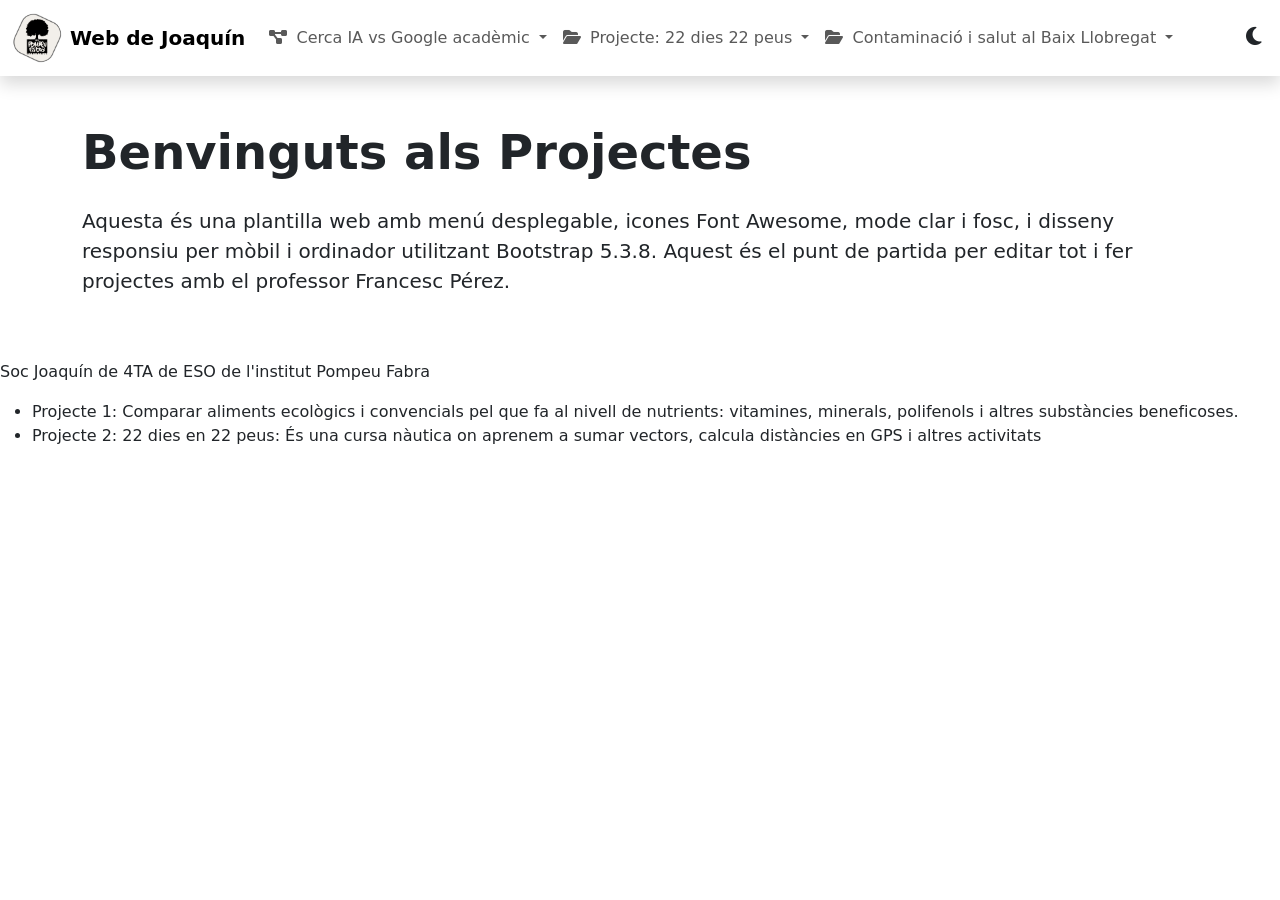
<file: index.html>
<!DOCTYPE html>
<html lang="ca">
<head>
  <meta charset="UTF-8">
  <meta name="viewport" content="width=device-width, initial-scale=1.0">
  <title>Web de Joaquín</title>
  <link href="https://cdn.jsdelivr.net/npm/bootstrap@5.3.8/dist/css/bootstrap.min.css" rel="stylesheet">
  <link href="https://cdnjs.cloudflare.com/ajax/libs/font-awesome/6.7.2/css/all.min.css" rel="stylesheet">
  <style>
    /* 1. Submenús en mode fosc */
    body[data-bs-theme="dark"] .dropdown-menu {
      background-color: #2c2c2c !important;
      border-color: #444;
    }
    body[data-bs-theme="dark"] .dropdown-item {
      color: #f8f9fa !important;
    }
    body[data-bs-theme="dark"] .dropdown-item:hover,
    body[data-bs-theme="dark"] .dropdown-item:focus {
      background-color: #3c3c3c !important;
      color: #ffffff !important;
    }

    /* 2. Botó mode fosc/clar només icona */
    #themeToggle {
      border: none;
      background: transparent;
      font-size: 1.3rem;
      color: inherit;
    }

    /* 3. Hamburguesa blanca en mode fosc */
    .navbar-toggler {
      border: none;
    }
    .navbar-toggler-icon {
      background-image: url("data:image/svg+xml,%3csvg xmlns='http://www.w3.org/2000/svg' viewBox='0 0 30 30'%3e%3cpath stroke='rgba%280,0,0,0.7%29' stroke-width='2' stroke-linecap='round' stroke-miterlimit='10' d='M4 7h22M4 15h22M4 23h22'/%3e%3c/svg%3e");
    }
    body[data-bs-theme="dark"] .navbar-toggler-icon {
      background-image: url("data:image/svg+xml,%3csvg xmlns='http://www.w3.org/2000/svg' viewBox='0 0 30 30'%3e%3cpath stroke='rgba%28255,255,255,0.9%29' stroke-width='2' stroke-linecap='round' stroke-miterlimit='10' d='M4 7h22M4 15h22M4 23h22'/%3e%3c/svg%3e");
    }

    /* 4. Logo circular i adaptatiu */
    .logo {
      width: 40px;
      height: 40px;
      object-fit: cover;
    }
    @media (max-width: 576px) {
      .logo {
        width: 30px;
        height: 30px;
      }
    }
    @media (min-width: 992px) {
      .logo {
        width: 50px;
        height: 50px;
      }
    }
  </style>
</head>
<body data-bs-theme="light">
  <!-- Navbar -->
  <nav class="navbar navbar-expand-lg navbar-light shadow sticky-top">
    <div class="container-fluid">
      <!-- 5. Logo i text -->
      <a class="navbar-brand d-flex align-items-center" href="#">
        <img src="https://jjimenez-create.github.io/logo.png" alt="Logo" class="logo rounded-circle me-2">
        <span class="fw-bold">Web de Joaquín</span>
      </a>

      <!-- Botó menú mòbil -->
      <button class="navbar-toggler" type="button" data-bs-toggle="collapse" data-bs-target="#navbarNav" aria-controls="navbarNav" aria-expanded="false" aria-label="Toggle navigation">
        <span class="navbar-toggler-icon"></span>
      </button>

      <!-- Menú -->
      <div class="collapse navbar-collapse" id="navbarNav">
        <ul class="navbar-nav me-auto mb-2 mb-lg-0">
          <!-- Projecte 1 -->
          <li class="nav-item dropdown">
            <a class="nav-link dropdown-toggle" href="#" id="proj1Dropdown" role="button" data-bs-toggle="dropdown" aria-expanded="false">
              <i class="fa-solid fa-diagram-project me-1"></i> Cerca IA vs Google acadèmic
            </a>
            <ul class="dropdown-menu" aria-labelledby="proj1Dropdown">
              <li><a class="dropdown-item" href="https://jjimenez-create.github.io/cerca"><i class="fa-solid fa-seedling me-1"></i> Recerca de la mandarina</a></li>
            </ul>
          </li>
          <!-- Projecte 2 -->
          <li class="nav-item dropdown">
            <a class="nav-link dropdown-toggle" href="#" id="proj2Dropdown" role="button" data-bs-toggle="dropdown" aria-expanded="false">
              <i class="fa-solid fa-folder-open me-1"></i> Projecte: 22 dies 22 peus
            </a>
            <ul class="dropdown-menu" aria-labelledby="proj2Dropdown">
              <li><a class="dropdown-item" href="https://jjimenez-create.github.io/introduccio"><i class="fa-solid fa-file-lines me-1"></i> Introducció del projecte</a></li>
              <li><a class="dropdown-item" href="https://jjimenez-create.github.io/vectors"><i class="fa-regular fa-compass me-1"></i> Calculem rumbs</a></li>
               <li><a class="dropdown-item" href="https://jjimenez-create.github.io/distancies"><i class="fa-solid fa-arrows-left-right-to-line me-1"></i> Calculem distàncies</a></li>
            </ul>
          </li>
           <!-- Projecte 3 -->
           <li class="nav-item dropdown">
            <a class="nav-link dropdown-toggle" href="#" id="proj2Dropdown" role="button" data-bs-toggle="dropdown" aria-expanded="false">
              <i class="fa-solid fa-folder-open me-1"></i> Contaminació i salut al Baix Llobregat
            </a>
            <ul class="dropdown-menu" aria-labelledby="proj2Dropdown">
                <li><a class="dropdown-item" href="https://jjimenez-create.github.io/contaminacio"><i class="fa-solid fa-head-side-mask me-1"></i> Contaminació i salut respiratòria a Viladecans</a></li>
              <li><a class="dropdown-item" href="https://jjimenez-create.github.io/epi"><i class="fa-solid fa-head-side-mask me-1"></i>Environmental Epidemiological Analysis</a></li>
              <li><a class="dropdown-item" href="https://jjimenez-create.github.io/dlnm"><i class="fa-solid fa-smog me-1"></i> Distributed Lag Non-linear Models</a></li>
               <li><a class="dropdown-item" href="https://jjimenez-create.github.io/epidemiologia"><i class="fa-solid fa-factory me-1"></i> Resultats de Viladecans</a></li>
               <li><a class="dropdown-item" href="https://jjimenez-create.github.io/pong-v1"><i class="fa-solid fa-factory me-1"></i> Pong versió 1</a></li>
              <li><a class="dropdown-item" href="https://jjimenez-create.github.io/pong-v2"><i class="fa-solid fa-factory me-1"></i> Pong versió 2</a></li>
              <li><a class="dropdown-item" href="https://jjimenez-create.github.io/pong-v3"><i class="fa-solid fa-factory me-1"></i> Pong versió 3</a></li>
              <li><a class="dropdown-item" href="https://jjimenez-create.github.io/pong-v4"><i class="fa-solid fa-factory me-1"></i> Pong versió 4</a></li>
              <li><a class="dropdown-item" href="https://jjimenez-create.github.io/pong-v5"><i class="fa-solid fa-factory me-1"></i> Pong versió 5</a></li>
              <li><a class="dropdown-item" href="https://jjimenez-create.github.io/pong-v6"><i class="fa-solid fa-factory me-1"></i> Pong versió 6</a></li>
            </ul>
          </li>
        </ul>
        <!-- Botó mode clar/fosc -->
        <button id="themeToggle" class="ms-2"><i class="fa-solid fa-moon"></i></button>
      </div>
    </div>
  </nav>

  <!-- Contingut -->
  <main class="container py-5">
    <h1 class="display-5 fw-bold mb-4">Benvinguts als Projectes</h1>
    <p class="lead">Aquesta és una plantilla web amb menú desplegable, icones Font Awesome, mode clar i fosc, i disseny responsiu per mòbil i ordinador utilitzant Bootstrap 5.3.8. Aquest és el punt de partida per editar tot i fer projectes amb el professor Francesc Pérez.</p>
  </main>
                   <p>Soc Joaquín de 4TA de ESO de l'institut Pompeu Fabra</p>
<ul>
  <li>Projecte 1: Comparar aliments ecològics i convencials pel que fa al nivell de nutrients: vitamines, minerals, polifenols i altres substàncies beneficoses.</li>
  <li>Projecte 2: 22 dies en 22 peus: És una cursa nàutica on aprenem a sumar vectors, calcula distàncies en GPS i altres activitats</li>
</ul>
  <script src="https://cdn.jsdelivr.net/npm/bootstrap@5.3.8/dist/js/bootstrap.bundle.min.js"></script>
  <script>
    // Mode clar/fosc amb canvi d'icona
    const themeToggle = document.getElementById('themeToggle');
    const themeIcon = themeToggle.querySelector('i');

    themeToggle.addEventListener('click', () => {
      if (document.body.getAttribute('data-bs-theme') === 'dark') {
        document.body.setAttribute('data-bs-theme', 'light');
        themeIcon.classList.remove('fa-sun');
        themeIcon.classList.add('fa-moon');
      } else {
        document.body.setAttribute('data-bs-theme', 'dark');
        themeIcon.classList.remove('fa-moon');
        themeIcon.classList.add('fa-sun');
      }
    });
  </script>
</body>
</html>
</file>
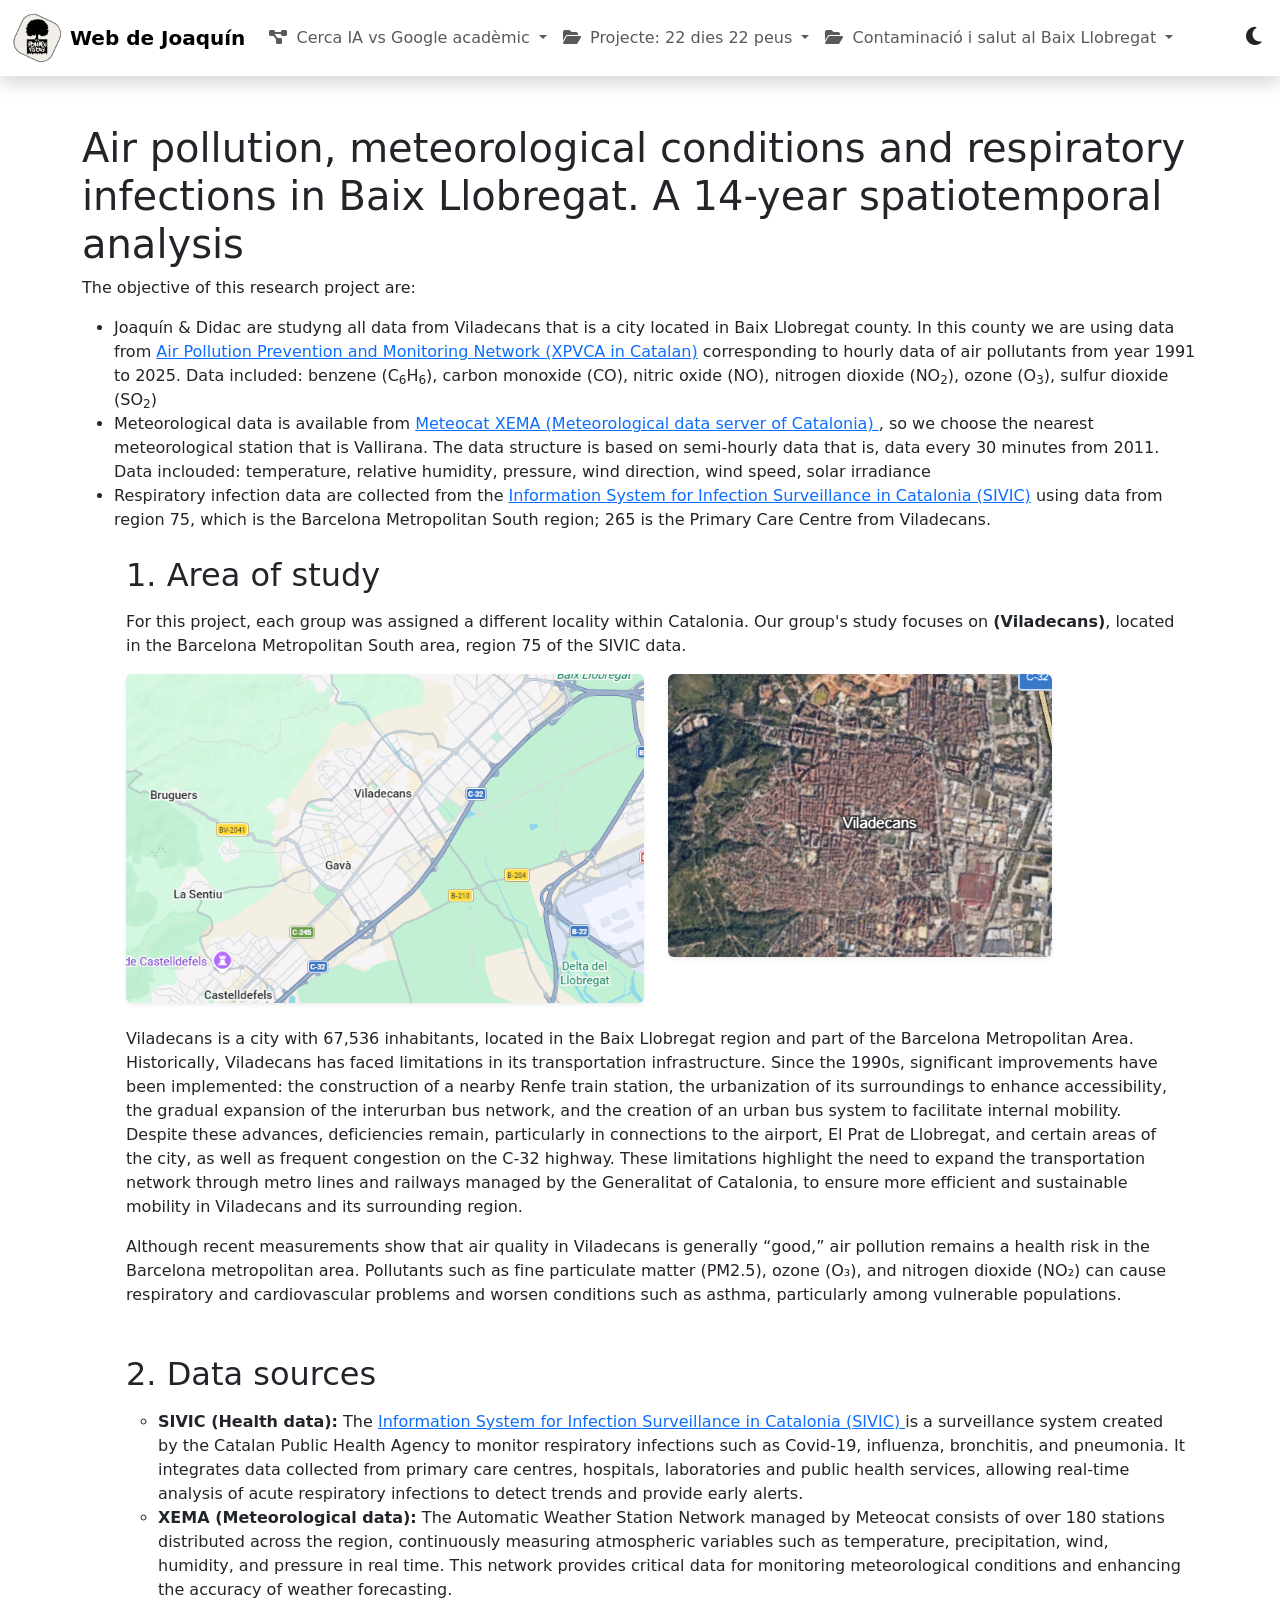
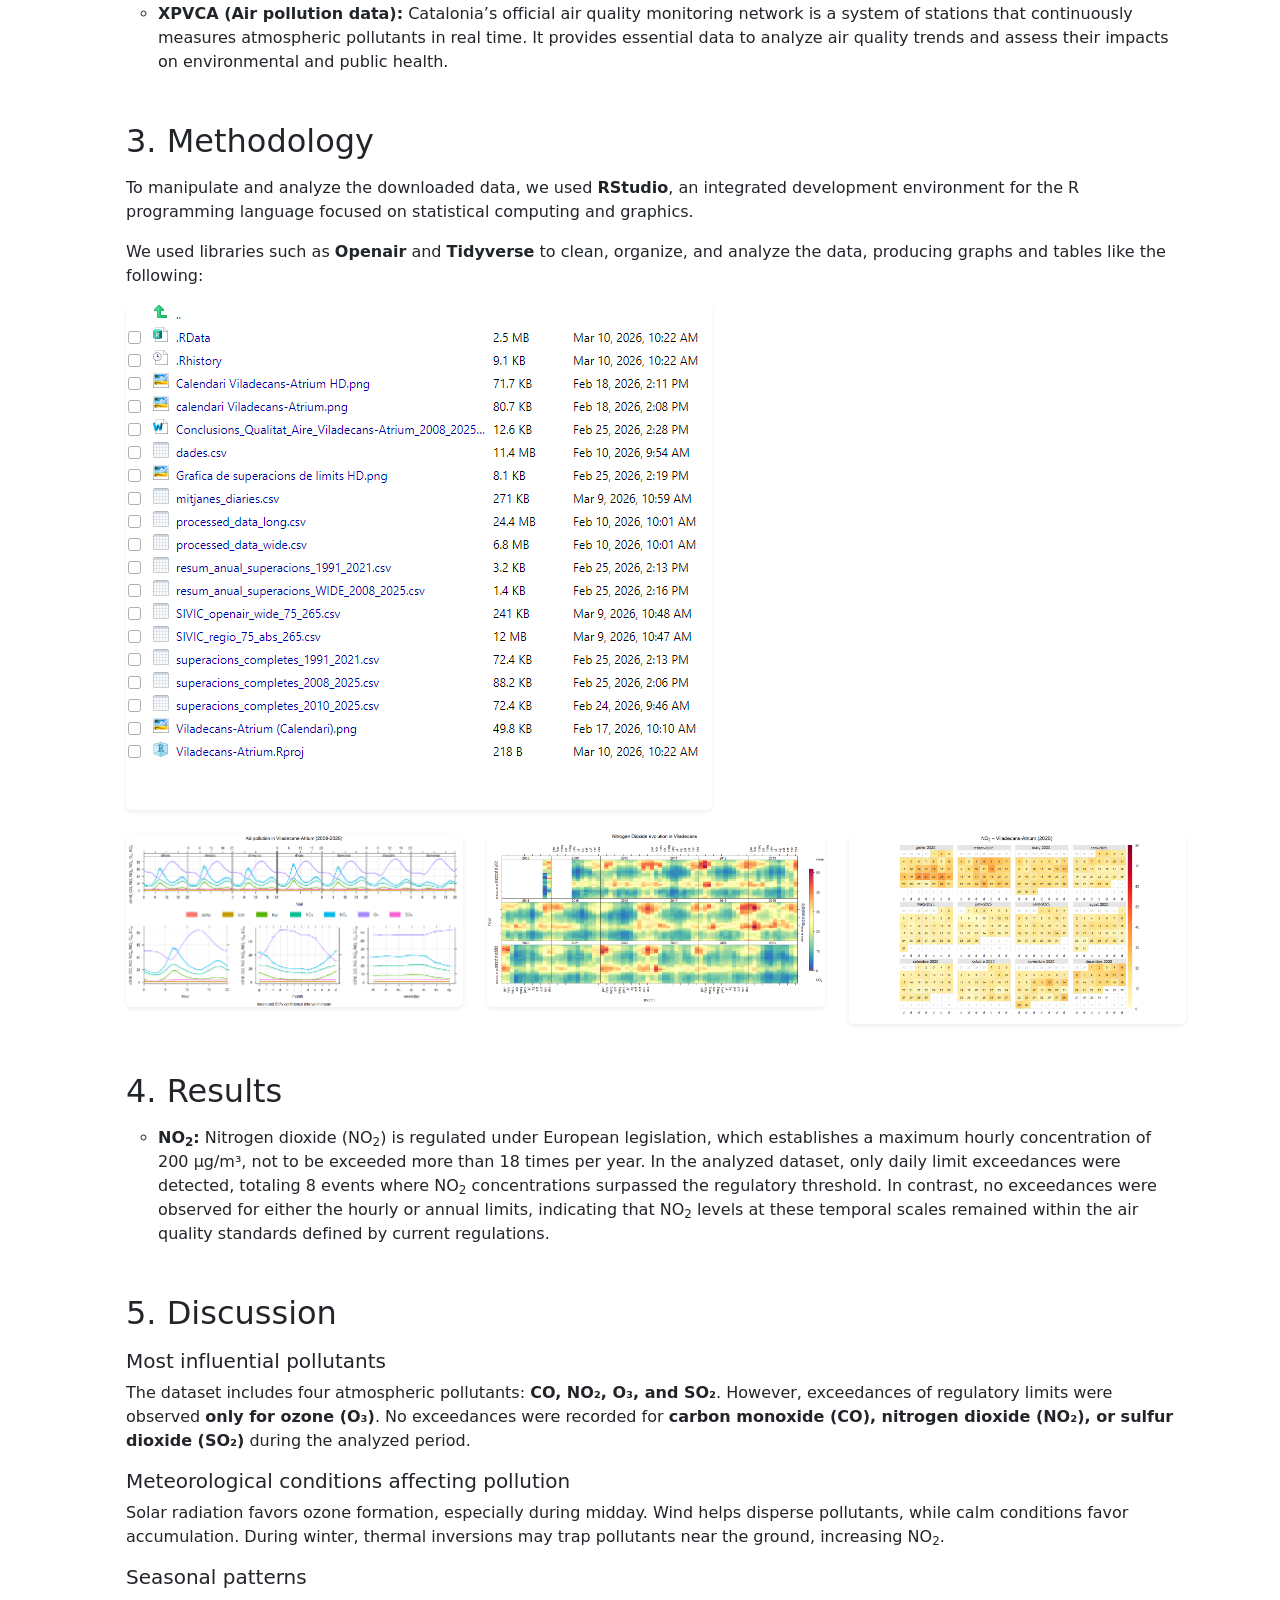
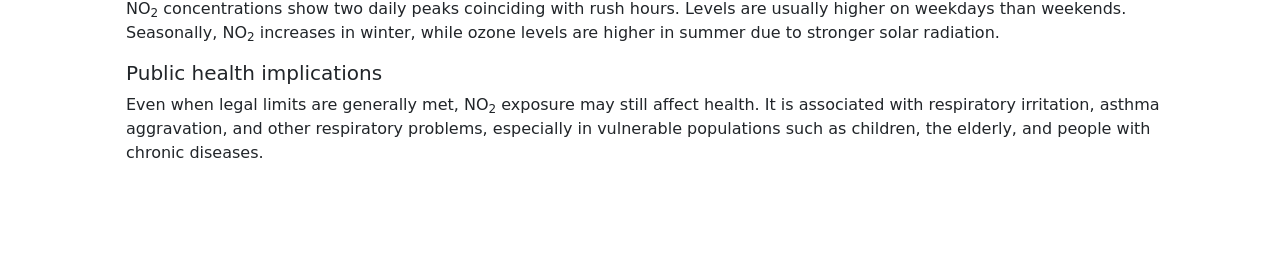
<file: contaminacio/index.html>
<!DOCTYPE html>
<html lang="ca">
<head>
  <meta charset="UTF-8">
  <meta name="viewport" content="width=device-width, initial-scale=1.0">
  <title>Web de Joaquín</title>
  <link href="https://cdn.jsdelivr.net/npm/bootstrap@5.3.8/dist/css/bootstrap.min.css" rel="stylesheet">
  <link href="https://cdnjs.cloudflare.com/ajax/libs/font-awesome/6.7.2/css/all.min.css" rel="stylesheet">
  <style>
    /* 1. Submenús en mode fosc */
    body[data-bs-theme="dark"] .dropdown-menu {
      background-color: #2c2c2c !important;
      border-color: #444;
    }
    body[data-bs-theme="dark"] .dropdown-item {
      color: #f8f9fa !important;
    }
    body[data-bs-theme="dark"] .dropdown-item:hover,
    body[data-bs-theme="dark"] .dropdown-item:focus {
      background-color: #3c3c3c !important;
      color: #ffffff !important;
    }

    /* 2. Botó mode fosc/clar només icona */
    #themeToggle {
      border: none;
      background: transparent;
      font-size: 1.3rem;
      color: inherit;
    }

    /* 3. Hamburguesa blanca en mode fosc */
    .navbar-toggler {
      border: none;
    }
    .navbar-toggler-icon {
      background-image: url("data:image/svg+xml,%3csvg xmlns='http://www.w3.org/2000/svg' viewBox='0 0 30 30'%3e%3cpath stroke='rgba%280,0,0,0.7%29' stroke-width='2' stroke-linecap='round' stroke-miterlimit='10' d='M4 7h22M4 15h22M4 23h22'/%3e%3c/svg%3e");
    }
    body[data-bs-theme="dark"] .navbar-toggler-icon {
      background-image: url("data:image/svg+xml,%3csvg xmlns='http://www.w3.org/2000/svg' viewBox='0 0 30 30'%3e%3cpath stroke='rgba%28255,255,255,0.9%29' stroke-width='2' stroke-linecap='round' stroke-miterlimit='10' d='M4 7h22M4 15h22M4 23h22'/%3e%3c/svg%3e");
    }

    /* 4. Logo circular i adaptatiu */
    .logo {
      width: 40px;
      height: 40px;
      object-fit: cover;
    }
    @media (max-width: 576px) {
      .logo {
        width: 30px;
        height: 30px;
      }
    }
    @media (min-width: 992px) {
      .logo {
        width: 50px;
        height: 50px;
      }
    }
  </style>
</head>
<body data-bs-theme="light">
  <!-- Navbar -->
  <nav class="navbar navbar-expand-lg navbar-light shadow sticky-top">
    <div class="container-fluid">
      <!-- 5. Logo i text -->
      <a class="navbar-brand d-flex align-items-center" href="#">
        <img src="https://jjimenez-create.github.io/logo.png" alt="Logo" class="logo rounded-circle me-2">
        <span class="fw-bold">Web de Joaquín</span>
      </a>

      <!-- Botó menú mòbil -->
      <button class="navbar-toggler" type="button" data-bs-toggle="collapse" data-bs-target="#navbarNav" aria-controls="navbarNav" aria-expanded="false" aria-label="Toggle navigation">
        <span class="navbar-toggler-icon"></span>
      </button>

      <!-- Menú -->
      <div class="collapse navbar-collapse" id="navbarNav">
        <ul class="navbar-nav me-auto mb-2 mb-lg-0">
          <!-- Projecte 1 -->
          <li class="nav-item dropdown">
            <a class="nav-link dropdown-toggle" href="#" id="proj1Dropdown" role="button" data-bs-toggle="dropdown" aria-expanded="false">
              <i class="fa-solid fa-diagram-project me-1"></i> Cerca IA vs Google acadèmic
            </a>
            <ul class="dropdown-menu" aria-labelledby="proj1Dropdown">
              <li><a class="dropdown-item" href="https://jjimenez-create.github.io/cerca"><i class="fa-solid fa-seedling me-1"></i> Recerca de la mandarina</a></li>
            </ul>
          </li>
          <!-- Projecte 2 -->
          <li class="nav-item dropdown">
            <a class="nav-link dropdown-toggle" href="#" id="proj2Dropdown" role="button" data-bs-toggle="dropdown" aria-expanded="false">
              <i class="fa-solid fa-folder-open me-1"></i> Projecte: 22 dies 22 peus
            </a>
            <ul class="dropdown-menu" aria-labelledby="proj2Dropdown">
              <li><a class="dropdown-item" href="https://jjimenez-create.github.io/introduccio"><i class="fa-solid fa-file-lines me-1"></i> Introducció del projecte</a></li>
              <li><a class="dropdown-item" href="https://jjimenez-create.github.io/vectors"><i class="fa-regular fa-compass me-1"></i> Calculem rumbs</a></li>
               <li><a class="dropdown-item" href="https://jjimenez-create.github.io/distancies"><i class="fa-solid fa-arrows-left-right-to-line me-1"></i> Calculem distàncies</a></li>
            </ul>
          </li>
           <!-- Projecte 3 -->
           <li class="nav-item dropdown">
            <a class="nav-link dropdown-toggle" href="#" id="proj2Dropdown" role="button" data-bs-toggle="dropdown" aria-expanded="false">
              <i class="fa-solid fa-folder-open me-1"></i> Contaminació i salut al Baix Llobregat
            </a>
            <ul class="dropdown-menu" aria-labelledby="proj2Dropdown">
                <li><a class="dropdown-item" href="https://jjimenez-create.github.io/contaminacio"><i class="fa-solid fa-head-side-mask me-1"></i> Contaminació i salut respiratòria a Viladecans</a></li>
              <li><a class="dropdown-item" href="https://jjimenez-create.github.io/epi"><i class="fa-solid fa-head-side-mask me-1"></i>Environmental Epidemiological Analysis</a></li>
              <li><a class="dropdown-item" href="https://jjimenez-create.github.io/dlnm"><i class="fa-solid fa-smog me-1"></i> Distributed Lag Non-linear Models</a></li>
               <li><a class="dropdown-item" href="https://jjimenez-create.github.io/epidemiologia"><i class="fa-solid fa-factory me-1"></i> Resultats de Viladecans</a></li>
            </ul>
          </li>
        </ul>
        <!-- Botó mode clar/fosc -->
        <button id="themeToggle" class="ms-2"><i class="fa-solid fa-moon"></i></button>
      </div>
    </div>
  </nav>


  <!-- Contingut -->
  <main class="container py-5">
   <h1>Air pollution, meteorological conditions and respiratory infections in Baix Llobregat. A 14-year spatiotemporal analysis</h1>
 <p>  The objective of this research project are: </p>
    <ul>
      <li>
        Joaquín & Didac are studyng all data from Viladecans that is a city located in Baix Llobregat county.
        In this county we are using data from <a href="https://mediambient.gencat.cat/ca/05_ambits_dactuacio/atmosfera/qualitat_de_laire/avaluacio/xarxa_de_vigilancia_i_previsio_de_la_contaminacio_atmosferica_xvpca/index.html">Air Pollution Prevention and Monitoring Network (XPVCA in Catalan)</a>
        corresponding to hourly data of air pollutants from year 1991 to 2025. Data included: benzene (C<sub>6</sub>H<sub>6</sub>), carbon monoxide (CO), nitric oxide (NO), nitrogen dioxide (NO<sub>2</sub>), ozone (O<sub>3</sub>), sulfur dioxide (SO<sub>2</sub>)
      </li>
      <li>
        Meteorological data is available from <a href="https://www.meteo.cat/observacions/xema"> Meteocat XEMA (Meteorological data server of Catalonia) </a>, 
        so we choose the nearest meteorological station that is Vallirana. The data structure is based on semi-hourly data that is, data every 30 minutes from 2011. 
        Data inclouded: temperature, relative humidity, pressure, wind direction, wind speed, solar irradiance
      </li>
<li>
  Respiratory infection data are collected from the <a href="https://salutpublica.gencat.cat/ca/ambits/vigilancia/sivic/">Information System for Infection Surveillance in Catalonia (SIVIC)</a> using data from region 75, which is the Barcelona Metropolitan South region; 265 is the Primary Care Centre from Viladecans. 
</li>

      <!-- Sección detallada del estudio -->
<section class="container py-4">

  <!-- 1. Area of study -->
  <h2 class="mb-3">1. Area of study</h2>

  <p>
    For this project, each group was assigned a different locality within Catalonia. 
    Our group's study focuses on <b>(Viladecans)</b>, located in the 
    Barcelona Metropolitan South area, region 75 of the SIVIC data.
  </p>

  <div class="row mb-4">
    <div class="col-md-6">
      <img src="viladecans mapa.png" class="img-fluid rounded shadow-sm">
    </div>
    <div class="col-md-6">
      <img src="viladecans ubi.png" class="img-fluid rounded shadow-sm">
    </div>
  </div>

  <p>
Viladecans is a city with 67,536 inhabitants, located in the 
    Baix Llobregat region and part of the Barcelona Metropolitan Area. Historically, Viladecans has faced limitations in its transportation infrastructure. Since the 1990s, significant improvements have been implemented: the construction of a nearby Renfe train station, the urbanization of its surroundings to enhance accessibility, the gradual expansion of the interurban bus network, and the creation of an urban bus system to facilitate internal mobility. 
    Despite these advances, deficiencies remain, particularly in connections to the airport, El Prat de Llobregat, and certain areas of the city, as well as frequent congestion on the C-32 highway. 
    These limitations highlight the need to expand the transportation network through metro lines and railways managed by the Generalitat of Catalonia, to ensure more efficient and sustainable mobility in Viladecans and its surrounding region.
  </p>

  <p>
    Although recent measurements show that air quality in Viladecans is generally “good,” air pollution remains a health risk in the Barcelona metropolitan area. Pollutants such as fine particulate matter (PM2.5), ozone (O₃), and nitrogen dioxide (NO₂) can cause respiratory and cardiovascular problems and worsen conditions such as asthma, particularly among vulnerable populations.

  </p>

  <!-- 2. Data sources -->
  <h2 class="mt-5 mb-3">2. Data sources</h2>

  <ul>
    <li>
      <b>SIVIC (Health data):</b> The 
      <a href="https://salutpublica.gencat.cat/ca/ambits/vigilancia/sivic/" target="_blank">
      Information System for Infection Surveillance in Catalonia (SIVIC)
      </a> 
      is a surveillance system created by the Catalan Public Health Agency to monitor respiratory infections such as Covid‑19, influenza, bronchitis, and pneumonia. 
      It integrates data collected from primary care centres, hospitals, laboratories and public health services, allowing real‑time analysis of acute respiratory infections to detect trends and provide early alerts.
    </li>

    <li>
      <b>XEMA (Meteorological data):</b> The Automatic Weather Station Network managed by Meteocat consists of over 180 stations distributed across the region, continuously measuring atmospheric variables such as temperature, precipitation, wind, humidity, and pressure in real time. This network provides critical data for monitoring meteorological conditions and enhancing the accuracy of weather forecasting.

    </li>

    <li>
      <b>XPVCA (Air pollution data):</b> Catalonia’s official air quality monitoring network is a system of stations that continuously measures atmospheric pollutants in real time. It provides essential data to analyze air quality trends and assess their impacts on environmental and public health.

    </li>
  </ul>

  <!-- 3. Methodology -->
  <h2 class="mt-5 mb-3">3. Methodology</h2>

  <p>
    To manipulate and analyze the downloaded data, we used <b>RStudio</b>, an 
    integrated development environment for the R programming language focused on 
    statistical computing and graphics.
  </p>

  <p>
    We used libraries such as <b>Openair</b> and <b>Tidyverse</b> to clean, organize, 
    and analyze the data, producing graphs and tables like the following:
  </p>

  <div class="row mb-4">
    <div class="col-md-12">
      <img src="archius.png" class="img-fluid rounded shadow-sm">
    </div>
  </div>

  <div class="row mb-4">
    <div class="col-md-4">
      <img src="GRAFIC.png" class="img-fluid rounded shadow-sm">
    </div>
    <div class="col-md-4">
      <img src="2 OÑO.png" class="img-fluid rounded shadow-sm">
    </div>
    <div class="col-md-4">
      <img src="Calendari Viladecans-Atrium HD.png" class="img-fluid rounded shadow-sm">
    </div>
  </div>

  <!-- 4. Results -->
  <h2 class="mt-5 mb-3">4. Results</h2>

  <ul>
    <li>
  <p><b>NO<sub>2</sub>:</b> Nitrogen dioxide (NO<sub>2</sub>) is regulated under European legislation, which establishes a maximum hourly concentration of 200 µg/m³, not to be exceeded more than 18 times per year. In the analyzed dataset, only daily limit exceedances were detected, totaling 8 events where NO<sub>2</sub> concentrations surpassed the regulatory threshold. In contrast, no exceedances were observed for either the hourly or annual limits, indicating that NO<sub>2</sub> levels at these temporal scales remained within the air quality standards defined by current regulations.</p>

    </li>
  </ul>

  <!-- 5. Discussion -->
  <h2 class="mt-5 mb-3">5. Discussion</h2>

  <h5>Most influential pollutants</h5>
  <p>
The dataset includes four atmospheric pollutants: <strong>CO, NO₂, O₃, and SO₂</strong>. 
However, exceedances of regulatory limits were observed <strong>only for ozone (O₃)</strong>. 
No exceedances were recorded for <strong>carbon monoxide (CO), nitrogen dioxide (NO₂), or sulfur dioxide (SO₂)</strong> during the analyzed period.
  </p>

  <h5>Meteorological conditions affecting pollution</h5>
  <p>
    Solar radiation favors ozone formation, especially during midday. Wind helps 
    disperse pollutants, while calm conditions favor accumulation. During winter, 
    thermal inversions may trap pollutants near the ground, increasing NO<sub>2</sub>.
  </p>

  <h5>Seasonal patterns</h5>
  <p>
    NO<sub>2</sub> concentrations show two daily peaks coinciding with rush hours. 
    Levels are usually higher on weekdays than weekends. Seasonally, NO<sub>2</sub> 
    increases in winter, while ozone levels are higher in summer due to stronger 
    solar radiation.
  </p>

  <h5>Public health implications</h5>
  <p>
    Even when legal limits are generally met, NO<sub>2</sub> exposure may still 
    affect health. It is associated with respiratory irritation, asthma 
    aggravation, and other respiratory problems, especially in vulnerable 
    populations such as children, the elderly, and people with chronic diseases.
  </p>

</section>
      
    </ul>
  </main>
        

  <script src="https://cdn.jsdelivr.net/npm/bootstrap@5.3.8/dist/js/bootstrap.bundle.min.js"></script>
  <script>
    // Mode clar/fosc amb canvi d'icona
    const themeToggle = document.getElementById('themeToggle');
    const themeIcon = themeToggle.querySelector('i');

    themeToggle.addEventListener('click', () => {
      if (document.body.getAttribute('data-bs-theme') === 'dark') {
        document.body.setAttribute('data-bs-theme', 'light');
        themeIcon.classList.remove('fa-sun');
        themeIcon.classList.add('fa-moon');
      } else {
        document.body.setAttribute('data-bs-theme', 'dark');
        themeIcon.classList.remove('fa-moon');
        themeIcon.classList.add('fa-sun');
      }
    });
  </script>
</body>
</html>
</file>
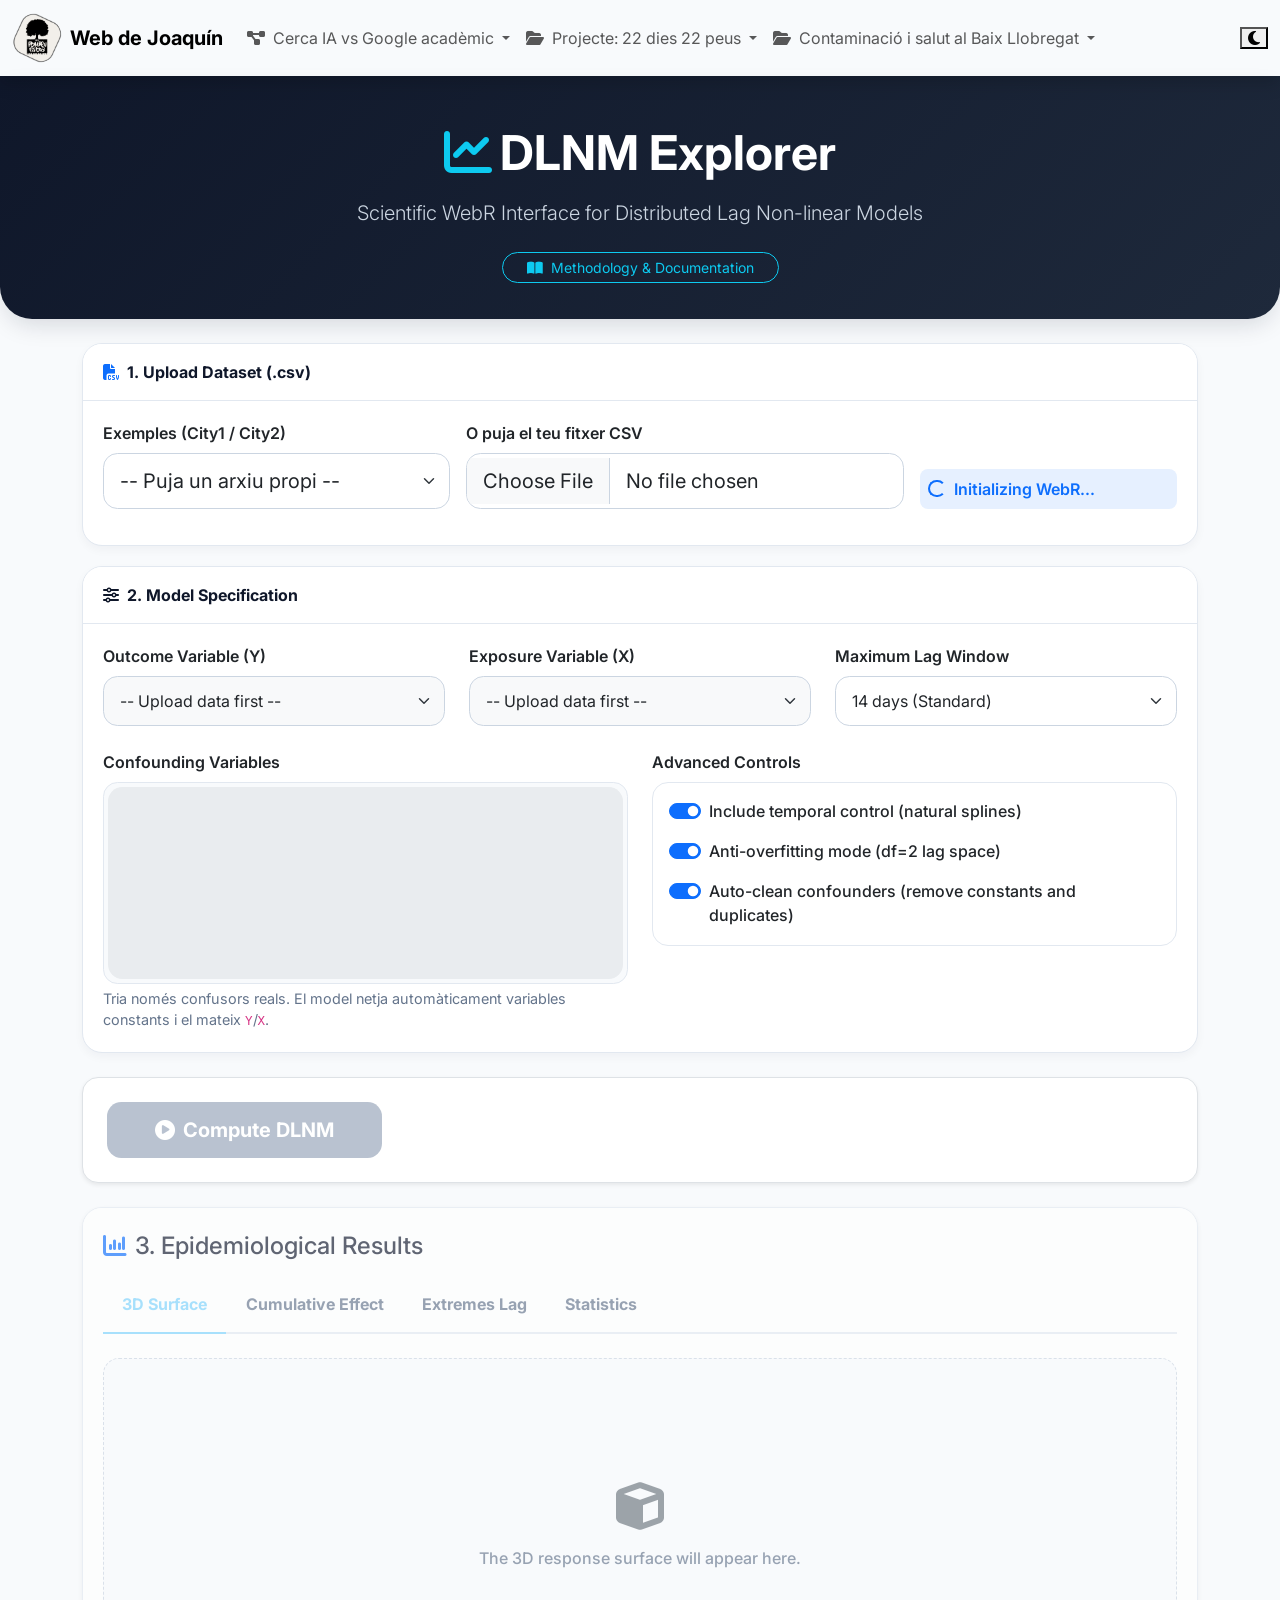
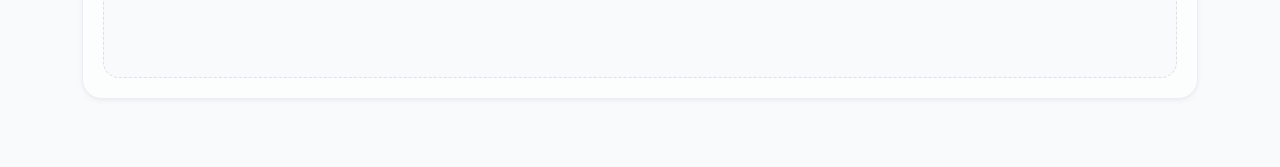
<file: dlnm/index.html>
<html lang="ca">
<head>
  <meta charset="UTF-8" />
  <meta name="viewport" content="width=device-width, initial-scale=1.0" />
  <title>DLNM Explorer – Scientific WebR Tool</title>
  <link href="https://cdn.jsdelivr.net/npm/bootstrap@5.3.0/dist/css/bootstrap.min.css" rel="stylesheet">
  <link rel="stylesheet" href="https://cdnjs.cloudflare.com/ajax/libs/font-awesome/6.5.0/css/all.min.css">
  <style>
    @import url('https://fonts.googleapis.com/css2?family=Inter:wght@400;500;600;700;800&display=swap');

    :root {
      --bg: #f8fafc;
      --surface: #ffffff;
      --surface-2: #f8fafc;
      --text: #0f172a;
      --muted: #64748b;
      --primary: #7dd3fc;
      --primary-700: #0284c7;
      --border: #e2e8f0;
      --danger: #dc2626;
      --success: #16a34a;
      --warning: #ca8a04;
    }

    * { box-sizing: border-box; }
    html, body { height: 100%; }
    body {
      margin: 0;
      background: var(--bg);
      font-family: 'Inter', sans-serif;
      color: var(--text);
    }

    .hero {
      background: linear-gradient(135deg, #0f172a 0%, #1e293b 100%);
      color: #fff;
      padding: 3rem 0 2.25rem;
      border-radius: 0 0 2rem 2rem;
      box-shadow: 0 10px 25px -5px rgba(15, 23, 42, 0.15);
      margin-bottom: 1.5rem;
    }

    .hero .lead { color: #cbd5e1; }

    .card {
      border: 1px solid var(--border);
      border-radius: 1.25rem;
      overflow: hidden;
      box-shadow: 0 4px 10px rgba(15, 23, 42, 0.04);
      margin-bottom: 1.25rem;
      background: var(--surface);
    }

    .card-header {
      background: #fff;
      border-bottom: 1px solid var(--border);
      padding: 1rem 1.25rem;
      font-weight: 700;
      color: var(--text);
    }

    .card-body { padding: 1.25rem; }

    .btn-primary {
      background: var(--primary);
      border: none;
      border-radius: 0.9rem;
      font-weight: 700;
      padding: 0.8rem 1.4rem;
      box-shadow: 0 8px 18px rgba(14, 165, 233, 0.24);
    }
    .btn-primary:hover:not(:disabled) { background: var(--primary-700); }
    .btn-primary:disabled { background: #94a3b8; box-shadow: none; }

    .form-select, .form-control {
      border-radius: 0.9rem;
      border: 1px solid #cbd5e1;
      padding: 0.75rem 1rem;
    }
    .form-select:focus, .form-control:focus {
      border-color: var(--primary);
      box-shadow: 0 0 0 .2rem rgba(14,165,233,.18);
    }

    .panel {
      background: #fff;
      border: 1px solid var(--border);
      border-radius: 1rem;
      padding: 1rem;
    }

    .muted { color: var(--muted); }

    .multiselect-box {
      border: 1px solid var(--border);
      border-radius: 0.9rem;
      background: var(--surface-2);
      padding: .25rem;
      min-height: 175px;
    }
    .multiselect-box select {
      width: 100%;
      border: 0;
      background: transparent;
      min-height: 165px;
    }

    #errorProtocol,
    #errorBox,
    #warningBox,
    #dataInfoBox {
      display: none;
      border-radius: 1rem;
      padding: 1rem;
      margin-bottom: 1rem;
    }
    #errorProtocol { background: #fef2f2; color: #991b1b; border: 1px solid #fecaca; }
    #errorBox { background: #fef2f2; color: #991b1b; border: 1px solid #fecaca; }
    #warningBox { background: #fffbeb; color: #854d0e; border: 1px solid #fde68a; }
    #dataInfoBox { background: #f0f9ff; color: #0369a1; border: 1px solid #bae6fd; }

    .nav-tabs { border-bottom: 2px solid var(--border); }
    .nav-tabs .nav-link {
      border: none;
      color: var(--muted);
      font-weight: 700;
      padding: 1rem 1.2rem;
      border-bottom: 2px solid transparent;
      margin-bottom: -2px;
    }
    .nav-tabs .nav-link:hover { color: var(--text); }
    .nav-tabs .nav-link.active {
      color: var(--primary);
      background: transparent;
      border-bottom-color: var(--primary);
    }

    .plot-shell {
      background: var(--surface-2);
      border-radius: 1rem;
      border: 1px dashed #cbd5e1;
      min-height: 320px;
      display: flex;
      align-items: center;
      justify-content: center;
      flex-direction: column;
      padding: 1rem;
      text-align: center;
    }

    .plot-shell img {
      max-width: 100%;
      border-radius: 0.8rem;
      border: 1px solid var(--border);
      box-shadow: 0 10px 20px rgba(15, 23, 42, 0.08);
    }

    pre {
      background: #0f172a;
      color: #e2e8f0;
      border-radius: 1rem;
      padding: 1rem;
      overflow: auto;
      max-height: 520px;
      white-space: pre-wrap;
      margin: 0;
      font-size: .86rem;
    }

    .small-note { font-size: .9rem; color: var(--muted); }
    .spinner-border { width: 1.1rem; height: 1.1rem; border-width: 0.18em; }
    .code-inline {
      background: #eff6ff;
      border: 1px solid #bfdbfe;
      color: #1d4ed8;
      border-radius: .5rem;
      padding: .08rem .4rem;
      font-size: .85em;
    }
  </style>
</head>
<body data-bs-theme="light">
  <!-- Navbar -->
  <nav class="navbar navbar-expand-lg navbar-light shadow sticky-top">
    <div class="container-fluid">
      <!-- 5. Logo i text -->
      <a class="navbar-brand d-flex align-items-center" href="#">
        <img src="https://jjimenez-create.github.io/logo.png" width="50" height="50" alt="Logo" class="logo rounded-circle me-2">
        <span class="fw-bold">Web de Joaquín</span>
      </a>

      <!-- Botó menú mòbil -->
      <button class="navbar-toggler" type="button" data-bs-toggle="collapse" data-bs-target="#navbarNav" aria-controls="navbarNav" aria-expanded="false" aria-label="Toggle navigation">
        <span class="navbar-toggler-icon"></span>
      </button>

      <!-- Menú -->
      <div class="collapse navbar-collapse" id="navbarNav">
        <ul class="navbar-nav me-auto mb-2 mb-lg-0">
          <!-- Projecte 1 -->
          <li class="nav-item dropdown">
            <a class="nav-link dropdown-toggle" href="#" id="proj1Dropdown" role="button" data-bs-toggle="dropdown" aria-expanded="false">
              <i class="fa-solid fa-diagram-project me-1"></i> Cerca IA vs Google acadèmic
            </a>
            <ul class="dropdown-menu" aria-labelledby="proj1Dropdown">
              <li><a class="dropdown-item" href="https://jjimenez-create.github.io/cerca"><i class="fa-solid fa-seedling me-1"></i> Recerca de la mandarina</a></li>
            </ul>
          </li>
          <!-- Projecte 2 -->
          <li class="nav-item dropdown">
            <a class="nav-link dropdown-toggle" href="#" id="proj2Dropdown" role="button" data-bs-toggle="dropdown" aria-expanded="false">
              <i class="fa-solid fa-folder-open me-1"></i> Projecte: 22 dies 22 peus
            </a>
            <ul class="dropdown-menu" aria-labelledby="proj2Dropdown">
              <li><a class="dropdown-item" href="https://jjimenez-create.github.io/introduccio"><i class="fa-solid fa-file-lines me-1"></i> Introducció del projecte</a></li>
              <li><a class="dropdown-item" href="https://jjimenez-create.github.io/vectors"><i class="fa-regular fa-compass me-1"></i> Calculem rumbs</a></li>
               <li><a class="dropdown-item" href="https://jjimenez-create.github.io/distancies"><i class="fa-solid fa-arrows-left-right-to-line me-1"></i> Calculem distàncies</a></li>
            </ul>
          </li>
           <!-- Projecte 3 -->
           <li class="nav-item dropdown">
            <a class="nav-link dropdown-toggle" href="#" id="proj2Dropdown" role="button" data-bs-toggle="dropdown" aria-expanded="false">
              <i class="fa-solid fa-folder-open me-1"></i> Contaminació i salut al Baix Llobregat
            </a>
            <ul class="dropdown-menu" aria-labelledby="proj2Dropdown">
                <li><a class="dropdown-item" href="https://jjimenez-create.github.io/contaminacio"><i class="fa-solid fa-head-side-mask me-1"></i> Contaminació i salut respiratòria a Viladecans</a></li>
              <li><a class="dropdown-item" href="https://jjimenez-create.github.io/epi"><i class="fa-solid fa-head-side-mask me-1"></i>Environmental Epidemiological Analysis</a></li>
              <li><a class="dropdown-item" href="https://jjimenez-create.github.io/dlnm"><i class="fa-solid fa-smog me-1"></i> Distributed Lag Non-linear Models</a></li>
               <li><a class="dropdown-item" href="https://jjimenez-create.github.io/epidemiologia"><i class="fa-solid fa-factory me-1"></i> Resultats de Viladecans</a></li>
            </ul>
          </li>
        </ul>
        <!-- Botó mode clar/fosc --> 
        <button id="themeToggle" class="ms-2"><i class="fa-solid fa-moon"></i></button>
      </div>
    </div>
  </nav>

  <header class="hero text-center">
    <div class="container">
      <h1 class="display-5 fw-bold mb-3"><i class="fa-solid fa-chart-line text-info me-2"></i>DLNM Explorer</h1>
      <p class="lead mb-4">Scientific WebR Interface for Distributed Lag Non-linear Models</p>
      <button class="btn btn-outline-info btn-sm rounded-pill px-4" data-bs-toggle="modal" data-bs-target="#howItWorksModal">
        <i class="fa-solid fa-book-open me-2"></i>Methodology & Documentation
      </button>
    </div>
  </header>

  <main class="container pb-5">
    <div id="errorProtocol" class="fw-semibold text-center">
      <i class="fa-solid fa-triangle-exclamation fs-4 d-block mb-2"></i>
      Has obert el fitxer amb <span class="code-inline">file://</span>. WebR necessita un servidor local (per exemple, Live Server).
    </div>

<section class="card">
  <div class="card-header"><i class="fa-solid fa-file-csv text-primary me-2"></i>1. Upload Dataset (.csv)</div>
  <div class="card-body">
    <div class="row g-3 mb-3">
      <div class="col-md-4">
        <label class="form-label fw-semibold">Exemples (City1 / City2)</label>
        <select id="demoDataset" class="form-select form-select-lg">
          <option value="">-- Puja un arxiu propi --</option>
           <option value="https://jjimenez-create.github.io/epi/gava (1).csv">🏢 Gavà</option>
                                <option value="https://jjimenez-create.github.io/epi/elprat.csv">🏢 El Prat de Llobregat (jardins de la pau)</option>
                                <option value="https://jjimenez-create.github.io/epi/Elprat(sagnier).csv">🏢 El Prat de Llobregat (sagnier)</option>
                                <option value="https://jjimenez-create.github.io/epi/hospitalet.csv">🏢 L'Hospitalet de Llobregat</option>
                                <option value="https://jjimenez-create.github.io/epi/martorell (1).csv">🏢 Martorell</option>
                                <option value="https://jjimenez-create.github.io/epi/palleja2.csv">🏢 Pallejà</option>
                                <option value="https://jjimenez-create.github.io/epi/santandreudelabarca.csv">🏢 Sant Andreu de la Barca</option>
                                <option value="https://jjimenez-create.github.io/epi/santvicencdelshorts.csv">🏢 Sant Vicenç dels Horts</option>
                                <option value="https://jjimenez-create.github.io/epi/viladecans.csv">🏢 Viladecans</option>
        </select>
      </div>
      <div class="col-md-5">
        <label class="form-label fw-semibold">O puja el teu fitxer CSV</label>
        <input type="file" id="csvFile" class="form-control form-control-lg" accept=".csv,text/csv" />
      </div>
      <div class="col-md-3 d-flex align-items-end">
        <div id="fileStatus" class="w-100 d-flex align-items-center fw-semibold bg-primary bg-opacity-10 text-primary rounded-3 p-2">
          <span class="spinner-border spinner-border-sm me-2"></span>
          Initializing WebR...
        </div>
      </div>
    </div>
    <div id="colInfo" class="mt-3 small-note"></div>
  </div>
</section>

    <section class="card">
      <div class="card-header"><i class="fa-solid fa-sliders me-2"></i>2. Model Specification</div>
      <div class="card-body">
        <div class="row g-4">
          <div class="col-md-4">
            <label class="form-label fw-semibold">Outcome Variable (Y)</label>
            <select id="outcomeVar" class="form-select bg-light" disabled>
              <option>-- Upload data first --</option>
            </select>
          </div>
          <div class="col-md-4">
            <label class="form-label fw-semibold">Exposure Variable (X)</label>
            <select id="exposureVar" class="form-select bg-light" disabled>
              <option>-- Upload data first --</option>
            </select>
          </div>
          <div class="col-md-4">
            <label class="form-label fw-semibold">Maximum Lag Window</label>
            <select id="maxLag" class="form-select">
              <option value="7">7 days</option>
              <option value="14" selected>14 days (Standard)</option>
              <option value="21">21 days</option>
              <option value="28">28 days</option>
            </select>
          </div>

          <div class="col-md-6">
            <label class="form-label fw-semibold">Confounding Variables</label>
            <div class="multiselect-box">
              <select id="confounders" class="form-select" multiple size="8" disabled></select>
            </div>
            <div class="small-note mt-1">Tria només confusors reals. El model netja automàticament variables constants i el mateix <code>Y</code>/<code>X</code>.</div>
          </div>

          <div class="col-md-6">
            <label class="form-label fw-semibold">Advanced Controls</label>
            <div class="panel">
              <div class="form-check form-switch mb-3">
                <input class="form-check-input" type="checkbox" id="includeTime" checked>
                <label class="form-check-label fw-medium" for="includeTime">Include temporal control (natural splines)</label>
              </div>
              <div class="form-check form-switch mb-3">
                <input class="form-check-input" type="checkbox" id="antiOverfit" checked>
                <label class="form-check-label fw-medium" for="antiOverfit">Anti-overfitting mode (df=2 lag space)</label>
              </div>
              <div class="form-check form-switch">
                <input class="form-check-input" type="checkbox" id="autoCleanConfounders" checked>
                <label class="form-check-label fw-medium" for="autoCleanConfounders">Auto-clean confounders (remove constants and duplicates)</label>
              </div>
            </div>
          </div>
        </div>
      </div>
    </section>

    <div class="d-flex flex-column flex-md-row justify-content-between align-items-center gap-3 my-4 p-4 bg-white rounded-4 shadow-sm border">
      <button id="runBtn" class="btn btn-primary btn-lg px-5" disabled>
        <i class="fa-solid fa-play-circle me-2"></i>Compute DLNM
      </button>
      <div id="loadingMsg" class="text-primary fw-semibold d-none">
        <div class="d-flex align-items-center">
          <span class="spinner-border me-3"></span>
          <span>Calculating the model...</span>
        </div>
      </div>
    </div>

    <div id="errorBox" class="shadow-sm">
      <h5 class="fw-bold mb-2"><i class="fa-solid fa-circle-xmark me-2"></i>Execution Error</h5>
      <div id="errorMsgText"></div>
    </div>

    <div id="warningBox" class="shadow-sm">
      <i class="fa-solid fa-triangle-exclamation me-2"></i><strong>Model Adjustment:</strong>
      <span id="warningText"></span>
    </div>

    <section id="resultsSection" class="card shadow-sm" style="opacity:.65; transition: opacity .25s ease;">
      <div class="card-header bg-white border-bottom-0 pt-4 pb-0">
        <h4 class="mb-3"><i class="fa-solid fa-chart-column text-primary me-2"></i>3. Epidemiological Results</h4>
        <ul class="nav nav-tabs" id="resultTab" role="tablist">
          <li class="nav-item" role="presentation">
            <button class="nav-link active" data-bs-toggle="tab" data-bs-target="#plot3dPanel" type="button" role="tab">3D Surface</button>
          </li>
          <li class="nav-item" role="presentation">
            <button class="nav-link" data-bs-toggle="tab" data-bs-target="#plotPanel" type="button" role="tab">Cumulative Effect</button>
          </li>
          <li class="nav-item" role="presentation">
            <button class="nav-link" data-bs-toggle="tab" data-bs-target="#lagPanel" type="button" role="tab">Extremes Lag</button>
          </li>
          <li class="nav-item" role="presentation">
            <button class="nav-link" data-bs-toggle="tab" data-bs-target="#summary" type="button" role="tab">Statistics</button>
          </li>
        </ul>
      </div>

      <div class="card-body bg-white rounded-bottom-4 pt-4">
        <div id="dataInfoBox" class="mb-3">
          <h6 class="fw-bold mb-2"><i class="fa-solid fa-circle-info me-1"></i>Execution Summary:</h6>
          <div id="dataInfoText"></div>
        </div>

        <div class="tab-content">
          <div class="tab-pane fade show active" id="plot3dPanel" role="tabpanel">
            <div class="plot-shell">
              <img id="plot3dImg" alt="3D plot" style="display:none;">
              <p class="muted mt-3 mb-0 fw-medium" id="plot3dCaption">
                <i class="fa-solid fa-cube fa-3x text-secondary d-block mb-3"></i>
                The 3D response surface will appear here.
              </p>
            </div>
          </div>

          <div class="tab-pane fade" id="plotPanel" role="tabpanel">
            <div class="plot-shell">
              <img id="lagPlotImg" alt="Cumulative effect plot" style="display:none;">
              <p class="muted mt-3 mb-0 fw-medium" id="plotCaption">No plot generated yet.</p>
            </div>
          </div>

          <div class="tab-pane fade" id="lagPanel" role="tabpanel">
            <div class="row g-4">
              <div class="col-md-6">
                <div class="plot-shell h-100">
                  <h6 class="text-primary fw-bold mb-3"><i class="fa-solid fa-snowflake me-1"></i>Cold Extreme Curve</h6>
                  <img id="plotColdImg" alt="Cold extreme lag plot" style="display:none;">
                  <p class="muted small mt-3 mb-0" id="coldCaption"></p>
                </div>
              </div>
              <div class="col-md-6">
                <div class="plot-shell h-100">
                  <h6 class="text-danger fw-bold mb-3"><i class="fa-solid fa-fire me-1"></i>Heat Extreme Curve</h6>
                  <img id="plotHeatImg" alt="Heat extreme lag plot" style="display:none;">
                  <p class="muted small mt-3 mb-0" id="heatCaption"></p>
                </div>
              </div>
            </div>
          </div>

          <div class="tab-pane fade" id="summary" role="tabpanel">
            <pre id="modelSummary">⏳ Waiting for model execution...</pre>
          </div>
        </div>
      </div>
    </section>
  </main>

  <div class="modal fade" id="howItWorksModal" tabindex="-1" aria-hidden="true">
    <div class="modal-dialog modal-lg modal-dialog-centered">
      <div class="modal-content border-0 shadow-lg">
        <div class="modal-header text-white" style="background:#0f172a;">
          <h5 class="modal-title"><i class="fa-solid fa-microscope text-info me-2"></i>Scientific Methodology (DLNM)</h5>
          <button type="button" class="btn-close btn-close-white" data-bs-dismiss="modal"></button>
        </div>
        <div class="modal-body p-4">
          <h6 class="fw-bold text-primary">What is a Distributed Lag Non-linear Model (DLNM)?</h6>
          <p>DLNM is a statistical framework used to study delayed and non-linear effects of an exposure on a health outcome.</p>
          <h6 class="fw-bold text-primary mt-4">What this tool does</h6>
          <ul class="lh-lg mb-0">
            <li>Detects a reasonable family based on the outcome type.</li>
            <li>Removes constant / invalid confounders automatically.</li>
            <li>Generates a 3D response surface plus cumulative and lag-specific plots.</li>
            <li>Uses a conservative lag spline by default to reduce overfitting.</li>
          </ul>
        </div>
        <div class="modal-footer bg-light">
          <button type="button" class="btn btn-secondary" data-bs-dismiss="modal">Close</button>
        </div>
      </div>
    </div>
  </div>

  <script src="https://cdn.jsdelivr.net/npm/bootstrap@5.3.0/dist/js/bootstrap.bundle.min.js"></script>
  <script type="module">
    if (window.location.protocol === 'file:') {
      document.getElementById('errorProtocol').style.display = 'block';
      throw new Error('Open the project through a local server, not by double-clicking the HTML file.');
    }

    import { WebR } from 'https://webr.r-wasm.org/latest/webr.mjs';


   
    const els = {
      demoDataset: document.getElementById('demoDataset'), // <-- Nova línia
      fileInput: document.getElementById('csvFile'),
      outcome: document.getElementById('outcomeVar'),
      exposure: document.getElementById('exposureVar'),
      confounders: document.getElementById('confounders'),
      maxLag: document.getElementById('maxLag'),
      includeTime: document.getElementById('includeTime'),
      antiOverfit: document.getElementById('antiOverfit'),
      autoClean: document.getElementById('autoCleanConfounders'),
      runBtn: document.getElementById('runBtn'),
      loadingMsg: document.getElementById('loadingMsg'),
      errorBox: document.getElementById('errorBox'),
      errorMsgText: document.getElementById('errorMsgText'),
      warningBox: document.getElementById('warningBox'),
      warningText: document.getElementById('warningText'),
      dataInfoBox: document.getElementById('dataInfoBox'),
      dataInfoText: document.getElementById('dataInfoText'),
      modelSummary: document.getElementById('modelSummary'),
      resultsSection: document.getElementById('resultsSection'),
      fileStatus: document.getElementById('fileStatus'),
      colInfo: document.getElementById('colInfo'),
      plot3dImg: document.getElementById('plot3dImg'),
      lagPlotImg: document.getElementById('lagPlotImg'),
      plotColdImg: document.getElementById('plotColdImg'),
      plotHeatImg: document.getElementById('plotHeatImg'),
      plot3dCaption: document.getElementById('plot3dCaption'),
      plotCaption: document.getElementById('plotCaption'),
      coldCaption: document.getElementById('coldCaption'),
      heatCaption: document.getElementById('heatCaption')
    };

    let webR = null;
    let ready = false;
    let lastData = { cols: [], rows: 0 };

    function showError(message) {
      els.errorMsgText.innerHTML = message;
      els.errorBox.style.display = 'block';
      els.loadingMsg.classList.add('d-none');
      els.runBtn.disabled = false;
      els.resultsSection.style.opacity = '0.65';
    }

    function hideMessages() {
      els.errorBox.style.display = 'none';
      els.warningBox.style.display = 'none';
      els.dataInfoBox.style.display = 'none';
      els.errorMsgText.innerHTML = '';
      els.warningText.innerHTML = '';
    }

    function setStatus(kind, html) {
      els.fileStatus.className = 'd-flex align-items-center fw-semibold rounded-3 p-2';
      const base = kind === 'success'
        ? 'bg-success bg-opacity-10 text-success'
        : kind === 'danger'
          ? 'bg-danger bg-opacity-10 text-danger'
          : 'bg-primary bg-opacity-10 text-primary';
      els.fileStatus.classList.add(...base.split(' '));
      els.fileStatus.innerHTML = html;
    }

    function bytesToBase64(uint8) {
      const chunkSize = 0x8000;
      let binary = '';
      for (let i = 0; i < uint8.length; i += chunkSize) {
        binary += String.fromCharCode(...uint8.subarray(i, i + chunkSize));
      }
      return btoa(binary);
    }

    function fillSelect(selectEl, cols, keep = []) {
      const current = selectEl.value;
      selectEl.innerHTML = '';
      for (const col of cols) {
        const opt = new Option(col, col);
        if (keep.includes(col)) opt.selected = true;
        selectEl.add(opt);
      }
      if (current && cols.includes(current)) selectEl.value = current;
    }

    function guessDefaults(cols) {
      const lower = new Map(cols.map(c => [c.toLowerCase(), c]));
      const outcomeCandidates = ['casos_total', 'cases_total', 'incidencia_1000', 'incidence_1000'];
      const exposureCandidates = ['no2', 'pm10', 'pm25', 'o3', 'temp_mean', 'temperature', 'rh', 'humidity'];

      let outcome = outcomeCandidates.map(c => lower.get(c)).find(Boolean) || cols[0] || '';
      let exposure = exposureCandidates.map(c => lower.get(c)).find(Boolean) || cols[1] || '';
      if (outcome === exposure && cols.length > 1) exposure = cols.find(c => c !== outcome) || exposure;
      return { outcome, exposure };
    }

    function filterConfounders(cols, outcome, exposure) {
      return cols.filter(c => c !== outcome && c !== exposure && c !== 'date' && c !== 'time');
    }

    async function initWebR() {
      try {
        webR = new WebR();
        await webR.init();
        await webR.evalR(`
          suppressPackageStartupMessages({
            if (!requireNamespace('dlnm', quietly = TRUE)) {
              webr::install('dlnm')
            }
            library(dlnm)
            library(splines)
          })
        `);
        ready = true;
        setStatus('success', '<i class="fa-solid fa-circle-check me-2"></i>WebR Engine Ready');
      } catch (err) {
        setStatus('danger', '<i class="fa-solid fa-circle-xmark me-2"></i>Initialization Failed');
        showError('Could not start R in the browser: ' + err.message);
      }
    }

    function selectedConfounders() {
      return Array.from(els.confounders.selectedOptions).map(opt => opt.value);
    }

    function buildRCode({ outcome, exposure, maxLag, confounders, includeTime, antiOverfit }) {
      const confVec = confounders.length ? `c(${confounders.map(v => JSON.stringify(v)).join(', ')})` : 'character(0)';
      const timeDfExpr = includeTime ? 'res_df_time <- max(4, min(30, round(nrow(df_clean) / 365 * 4)))' : 'res_df_time <- 0';
      const lagDf = antiOverfit ? 2 : 3;
      const expDf = 3;

      return `
        suppressPackageStartupMessages({
          library(dlnm)
          library(splines)
        })

        res_success <- FALSE
        res_error <- ''
        res_summary <- ''
        res_fam <- ''
        res_nobs <- 0
        res_total <- nrow(df)
        res_ncol <- ncol(df)
        res_df_time <- 0
        res_retries <- 0
        removed_conf <- 0
        removed_list <- ''
        val_cold <- NA_real_
        val_heat <- NA_real_
        n_obs_cold <- 0
        n_obs_heat <- 0
        max_rr <- NA_real_

        tryCatch({
          df_clean <- df
          if (!'time' %in% names(df_clean)) df_clean$time <- seq_len(nrow(df_clean))

          y <- df_clean[[${JSON.stringify(outcome)}]]
          x <- df_clean[[${JSON.stringify(exposure)}]]

          if (all(is.na(y))) stop('Outcome is completely empty (all NA).')
          if (all(is.na(x))) stop('Exposure is completely empty (all NA).')

          # Keep only relevant variables and remove bad confounders.
          conf_list <- ${confVec}
          good_conf <- character(0)
          if (length(conf_list) > 0) {
            for (v in conf_list) {
              if (!v %in% names(df_clean)) next
              vv <- df_clean[[v]]
              if (v %in% c(${JSON.stringify(outcome)}, ${JSON.stringify(exposure)}, 'date', 'time')) next
              if (all(is.na(vv))) next
              if (length(unique(na.omit(vv))) <= 1) next
              if (is.factor(vv)) df_clean[[v]] <- as.numeric(vv)
              good_conf <- c(good_conf, v)
            }
          }
          removed_conf <- length(conf_list) - length(good_conf)
          if (removed_conf > 0) removed_list <- paste(setdiff(conf_list, good_conf), collapse = ', ')

          # Build analysis dataset.
          keep_vars <- unique(c(${JSON.stringify(outcome)}, ${JSON.stringify(exposure)}, good_conf, 'time'))
          df_model <- df_clean[, keep_vars, drop = FALSE]

          # Drop rows with missing values in analysis variables only.
          complete_idx <- complete.cases(df_model)
          df_model <- df_model[complete_idx, , drop = FALSE]
          if (nrow(df_model) < 50) stop('Too few complete observations after cleaning.')

          y2 <- df_model[[${JSON.stringify(outcome)}]]
          x2 <- df_model[[${JSON.stringify(exposure)}]]

          # Decide family from outcome.
          is_count <- all(y2 >= 0, na.rm = TRUE) && all(abs(y2 - round(y2)) < 1e-8, na.rm = TRUE)
          res_fam <- if (is_count) 'quasipoisson' else 'gaussian'
          fam_obj <- if (is_count) quasipoisson() else gaussian()

          cb <- crossbasis(
            x2,
            lag = ${maxLag},
            argvar = list(fun = 'ns', df = ${expDf}),
            arglag = list(fun = 'ns', df = ${lagDf})
          )

          ${timeDfExpr}

          rhs <- c('cb', if (length(good_conf) > 0) good_conf else character(0), if (${includeTime ? 'TRUE' : 'FALSE'}) paste0('ns(time, df=', res_df_time, ')') else character(0))
          fml <- as.formula(paste('${outcome} ~', paste(rhs, collapse = ' + ')))

          model <- glm(fml, data = df_model, family = fam_obj, na.action = na.exclude)
          res_nobs <- nobs(model)
          if (res_nobs < 50) stop('Too many rows removed during model fitting.')

          cen_val <- median(x2, na.rm = TRUE)
          if (!is.finite(cen_val)) cen_val <- mean(x2, na.rm = TRUE)
          pred <- crosspred(cb, model, cen = cen_val, by = 0.1)

          q_cold <- as.numeric(quantile(x2, 0.01, na.rm = TRUE, names = FALSE))
          q_heat <- as.numeric(quantile(x2, 0.99, na.rm = TRUE, names = FALSE))
          val_cold <- pred$predvar[which.min(abs(pred$predvar - q_cold))]
          val_heat <- pred$predvar[which.min(abs(pred$predvar - q_heat))]
          n_obs_cold <- sum(x2 <= val_cold, na.rm = TRUE)
          n_obs_heat <- sum(x2 >= val_heat, na.rm = TRUE)
          max_rr <- suppressWarnings(max(pred$allRRfit, na.rm = TRUE))

          png('plot_3d.png', width = 960, height = 700, res = 110)
          par(mar = c(2.5, 2.5, 2.5, 2))
          plot(pred, '3d', xlab = '${exposure}', ylab = 'Lag (days)', zlab = 'Relative Risk',
               main = '3D Response Surface', col = '#7dd3fc', theta = 230, phi = 30, ltheta = 120)
          dev.off()

          png('plot_overall.png', width = 860, height = 520, res = 110)
          plot(pred, 'overall', xlab = '${exposure}', ylab = 'Relative Risk (RR)',
               main = 'Overall Cumulative Effect', lwd = 3)
          abline(h = 1, lty = 2, col = 'gray50')
          dev.off()

          png('plot_cold.png', width = 700, height = 480, res = 110)
          plot(pred, 'slices', var = val_cold,
               main = paste0('Lag Response: Extreme Cold (', round(val_cold, 2), ')'),
               ylab = 'Relative Risk', xlab = 'Lag (days)', lwd = 3)
          abline(h = 1, lty = 2, col = 'gray50')
          dev.off()

          png('plot_heat.png', width = 700, height = 480, res = 110)
          plot(pred, 'slices', var = val_heat,
               main = paste0('Lag Response: Extreme Heat (', round(val_heat, 2), ')'),
               ylab = 'Relative Risk', xlab = 'Lag (days)', lwd = 3)
          abline(h = 1, lty = 2, col = 'gray50')
          dev.off()

          res_summary <- paste(capture.output(summary(model)), collapse = '\n')
          res_success <- TRUE
        }, error = function(e) {
          res_error <<- e$message
        })
      `;
    }

 async function bufferToDf(buf) {
  await webR.FS.writeFile('data.csv', new Uint8Array(buf));
  await webR.evalR(`
    df <- read.csv('data.csv', stringsAsFactors = FALSE, na.strings = c('NA','na','',' ','null','NULL'))
    names(df) <- make.names(names(df), unique = TRUE)
    for (nm in names(df)) {
      if (nm == 'date') next
      if (is.character(df[[nm]])) {
        suppressWarnings({ num <- as.numeric(df[[nm]]) })
        if (sum(!is.na(num)) > sum(!is.na(df[[nm]])) * 0.7) df[[nm]] <- num
      }
    }
    if ('date' %in% names(df)) {
      df$date <- as.Date(df$date, tryFormats = c('%Y-%m-%d', '%d/%m/%Y', '%m/%d/%Y'))
    }
    df$time <- seq_len(nrow(df))
  `);
}



async function processLoadedData() {
  const cols = await getRValue('names(df)', 'array');
  const rows = await getRValue('nrow(df)', 'number');
  if (!rows) throw new Error('El CSV està buit o no s\'ha pogut llegir.');

  lastData = { cols, rows };
  const defaults = guessDefaults(cols);

  fillSelect(els.outcome, cols);
  fillSelect(els.exposure, cols);
  els.outcome.value = defaults.outcome;
  els.exposure.value = defaults.exposure;

  updateConfoundersFromSelection();
  enableForm();

  els.colInfo.innerHTML = `✅ Dataset carregat: <strong>${rows} files</strong> i <strong>${cols.length} variables</strong>.`;
  setStatus('success', '<i class="fa-solid fa-circle-check me-2"></i>Dades Processades');
}




    async function getRValue(expr, type = 'string') {
      const obj = await webR.evalR(expr);
      if (type === 'boolean') return await obj.toBoolean();
      if (type === 'number') return await obj.toNumber();
      if (type === 'array') return await obj.toArray();
      return await obj.toString();
    }

    async function loadPlot(path, imgEl) {
      const bytes = await webR.FS.readFile(path);
      imgEl.src = `data:image/png;base64,${bytesToBase64(bytes)}`;
      imgEl.style.display = 'block';
    }

    function resetPlots() {
      for (const el of [els.plot3dImg, els.lagPlotImg, els.plotColdImg, els.plotHeatImg]) {
        el.removeAttribute('src');
        el.style.display = 'none';
      }
      els.plot3dCaption.innerHTML = '<i class="fa-solid fa-cube fa-3x text-secondary d-block mb-3"></i>The 3D response surface will appear here.';
      els.plotCaption.textContent = 'No plot generated yet.';
      els.coldCaption.textContent = '';
      els.heatCaption.textContent = '';
    }

    function enableForm() {
      els.outcome.disabled = false;
      els.exposure.disabled = false;
      els.confounders.disabled = false;
      els.runBtn.disabled = false;
      els.outcome.classList.remove('bg-light');
      els.exposure.classList.remove('bg-light');
      els.confounders.classList.remove('bg-light');
    }

    function updateConfoundersFromSelection() {
  const outcome = els.outcome.value;
  const exposure = els.exposure.value;
  const cols = lastData.cols;

  const allowed = filterConfounders(cols, outcome, exposure);

  // detectem noms possibles (robust)
  const lowerMap = new Map(cols.map(c => [c.toLowerCase(), c]));

  const defaultTemp =
    lowerMap.get('temp_mean') ||
    lowerMap.get('temperature') ||
    lowerMap.get('temp');

  const defaultRH =
    lowerMap.get('rh') ||
    lowerMap.get('humidity');

  els.confounders.innerHTML = '';

  for (const c of allowed) {
    const isDefault = (c === defaultTemp || c === defaultRH);
    const opt = new Option(c, c, false, isDefault);
    els.confounders.add(opt);
  }
}

    initWebR();

els.fileInput.addEventListener('change', async (e) => {
  hideMessages();
  els.demoDataset.value = ""; // Reiniciem el dropdown d'exemples
  const file = e.target.files?.[0];
  if (!file || !ready) return;

  try {
    setStatus('info', '<span class="spinner-border spinner-border-sm me-2"></span>Llegint dades...');
    const buf = await file.arrayBuffer();
    await bufferToDf(buf);
    await processLoadedData();
  } catch (err) {
    setStatus('danger', '<i class="fa-solid fa-circle-xmark me-2"></i>Error de lectura');
    showError('Error llegint CSV: ' + err.message);
  }
});
els.demoDataset.addEventListener('change', async (e) => {
  const filename = e.target.value;
  if (!filename) return; // Ha tornat a posar "Puja el teu arxiu"

  hideMessages();
  els.fileInput.value = ""; // Netejem l'input file
  if (!ready) return;

  try {
    setStatus('info', '<span class="spinner-border spinner-border-sm me-2"></span>Descarregant dataset...');
    
    // Obtenim l'arxiu via xarxa
    const response = await fetch(filename);
    if (!response.ok) throw new Error(`No s'ha pogut trobar l'arxiu ${filename} al servidor.`);
    const buf = await response.arrayBuffer();

    setStatus('info', '<span class="spinner-border spinner-border-sm me-2"></span>Processant dades...');
    await bufferToDf(buf);
    await processLoadedData();

  } catch (err) {
    setStatus('danger', '<i class="fa-solid fa-circle-xmark me-2"></i>Error de descàrrega');
    showError('Error carregant dataset d\'exemple: ' + err.message);
  }
});

    els.outcome.addEventListener('change', () => updateConfoundersFromSelection());
    els.exposure.addEventListener('change', () => updateConfoundersFromSelection());

    els.runBtn.addEventListener('click', async () => {
      hideMessages();
      resetPlots();

      const outcome = els.outcome.value;
      const exposure = els.exposure.value;
      const maxLag = Number(els.maxLag.value);
      const confounders = selectedConfounders().filter(v => v !== outcome && v !== exposure);
      const includeTime = els.includeTime.checked;
      const antiOverfit = els.antiOverfit.checked;

      if (!outcome || !exposure) {
        showError('Please select both Outcome and Exposure variables.');
        return;
      }
      if (outcome === exposure) {
        showError('Outcome and Exposure cannot be the same variable.');
        return;
      }

      els.loadingMsg.classList.remove('d-none');
      els.runBtn.disabled = true;
      els.runBtn.innerHTML = '<span class="spinner-border spinner-border-sm me-2"></span>Running...';
      els.resultsSection.style.opacity = '0.65';
      els.modelSummary.textContent = 'Processing model...';

      try {
        const code = buildRCode({ outcome, exposure, maxLag, confounders, includeTime, antiOverfit });
        await webR.evalR(code);

        const success = await getRValue('res_success', 'boolean');
        if (!success) {
          const msg = await getRValue('res_error', 'string');
          throw new Error(msg || 'Unknown model error');
        }

        const validRows = await getRValue('res_nobs', 'number');
        const totalRows = await getRValue('res_total', 'number');
        const totalCols = await getRValue('res_ncol', 'number');
        const dfTime = await getRValue('res_df_time', 'number');
        const retries = await getRValue('res_retries', 'number');
        const famTxt = await getRValue('res_fam', 'string');
        const vCold = await getRValue('val_cold', 'number');
        const vHeat = await getRValue('val_heat', 'number');
        const nCold = await getRValue('n_obs_cold', 'number');
        const nHeat = await getRValue('n_obs_heat', 'number');
        const maxRR = await getRValue('max_rr', 'number');
        const removed = await getRValue('removed_conf', 'number');
        const removedNames = await getRValue('removed_list', 'string');
        const summary = await getRValue('res_summary', 'string');

        if (removed > 0) {
          els.warningText.innerHTML = `Automatically removed <b>${removed}</b> confounder(s): <code>${removedNames}</code>`;
          els.warningBox.style.display = 'block';
        }

        els.dataInfoText.innerHTML = `
          <ul class="mb-0 lh-lg">
            <li><strong>Dataset used:</strong> <b>${validRows}</b> complete observations from <b>${totalRows}</b> total rows.</li>
            <li><strong>Variables:</strong> <b>${totalCols}</b> columns available.</li>
            <li><strong>Family:</strong> <b>${famTxt.toUpperCase()}</b>.</li>
            <li><strong>Configuration:</strong> ${includeTime ? `<b>Temporal control:</b> ${dfTime} df${retries > 0 ? ` <span class="badge bg-warning text-dark ms-2">Auto-reduced ${retries} times</span>` : ''}` : '<span class="badge bg-secondary">No temporal control</span>'} | <b>Lag df:</b> ${antiOverfit ? 2 : 3} | <b>Max lag:</b> ${maxLag} days.</li>
          </ul>`;
        els.dataInfoBox.style.display = 'block';

        await loadPlot('plot_3d.png', els.plot3dImg);
        await loadPlot('plot_overall.png', els.lagPlotImg);
        await loadPlot('plot_cold.png', els.plotColdImg);
        await loadPlot('plot_heat.png', els.plotHeatImg);

        els.plot3dCaption.innerHTML = `3D response surface for <b>${exposure}</b> over <b>${maxLag}</b> lag days.`;
        els.plotCaption.innerHTML = `Overall cumulative effect of <b>${exposure}</b> on <b>${outcome}</b>.`;
        els.coldCaption.innerHTML = `Extreme cold slice: <b>${Number.isFinite(vCold) ? vCold.toFixed(2) : 'NA'}</b> | observations: <b>${nCold}</b>.`;
        els.heatCaption.innerHTML = `Extreme heat slice: <b>${Number.isFinite(vHeat) ? vHeat.toFixed(2) : 'NA'}</b> | observations: <b>${nHeat}</b>.`;
        els.modelSummary.textContent = `General Linear Model (${famTxt})\nTime degrees of freedom: ${dfTime}\nAnti-overfitting mode: df=${antiOverfit ? 2 : 3}\nMax RR (estimated): ${Number.isFinite(maxRR) ? maxRR.toFixed(2) : 'NA'}\n\n${summary}`;

        els.resultsSection.style.opacity = '1';
      } catch (err) {
        showError(`<b>WebR Engine Error:</b><br><code>${err.message}</code>`);
      } finally {
        els.loadingMsg.classList.add('d-none');
        els.runBtn.disabled = false;
        els.runBtn.innerHTML = '<i class="fa-solid fa-play-circle me-2"></i>Compute DLNM';
      }
    });
  </script>
    <script src="https://cdn.jsdelivr.net/npm/bootstrap@5.3.8/dist/js/bootstrap.bundle.min.js"></script>
  <script>
    // Mode clar/fosc amb canvi d'icona
    const themeToggle = document.getElementById('themeToggle');
    const themeIcon = themeToggle.querySelector('i');

    themeToggle.addEventListener('click', () => {
      if (document.body.getAttribute('data-bs-theme') === 'dark') {
        document.body.setAttribute('data-bs-theme', 'light');
        themeIcon.classList.remove('fa-sun');
        themeIcon.classList.add('fa-moon');
      } else {
        document.body.setAttribute('data-bs-theme', 'dark');
        themeIcon.classList.remove('fa-moon');
        themeIcon.classList.add('fa-sun');
      }
    });
  </script>
</body>
</html>
</file>
